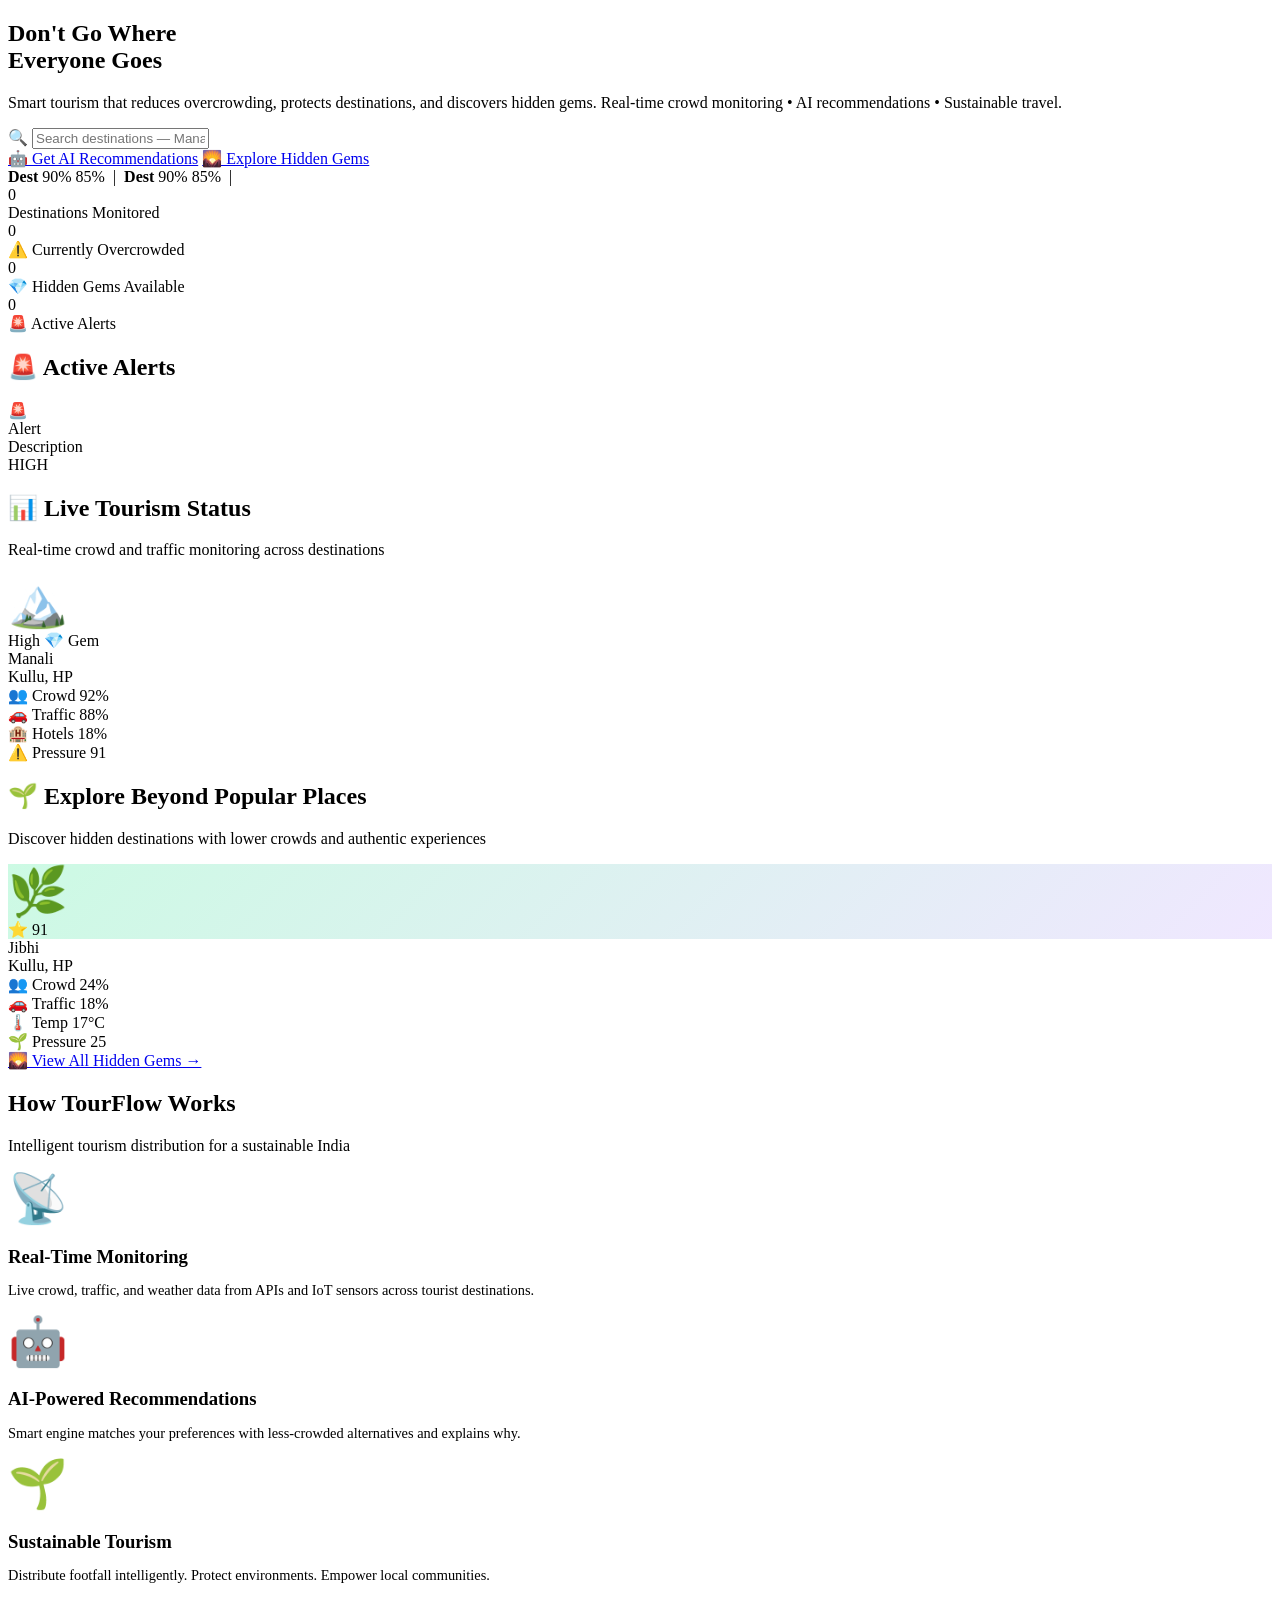
<file: src/main/resources/templates/index.html>
<!DOCTYPE html>
<html xmlns:th="http://www.thymeleaf.org" lang="en">
<head>
    <meta charset="UTF-8">
    <meta name="viewport" content="width=device-width, initial-scale=1.0">
    <title>TourFlow — Smart Tourism Management System</title>
    <meta name="description" content="TourFlow intelligently manages tourist overcrowding at popular hill stations by recommending less-crowded alternative destinations, while supporting local communities and sustainability.">
    <link rel="stylesheet" th:href="@{/css/style.css}">
</head>
<body>
    <!-- Navbar -->
    <div th:replace="~{fragments/header :: navbar}"></div>

    <!-- Hero Section -->
    <section class="hero">
        <div class="hero-content fade-in">
            <h1>
                Don't Go Where<br>
                <span class="gradient-text">Everyone Goes</span>
            </h1>
            <p class="subtitle">
                Smart tourism that reduces overcrowding, protects destinations, and discovers hidden gems.
                Real-time crowd monitoring • AI recommendations • Sustainable travel.
            </p>

            <!-- Search Bar -->
            <form id="searchForm" action="/search" method="get" class="search-container">
                <span class="search-icon">🔍</span>
                <input type="text" id="searchInput" name="q" class="search-bar"
                       placeholder="Search destinations — Manali, Shimla, Jibhi..." autocomplete="off">
                <div id="searchSuggestions" class="search-suggestions"></div>
            </form>

            <div class="flex items-center justify-between" style="gap: 12px; justify-content: center; flex-wrap: wrap;">
                <a href="/recommend" class="btn btn-primary btn-lg">🤖 Get AI Recommendations</a>
                <a href="/explore" class="btn btn-secondary btn-lg">🌄 Explore Hidden Gems</a>
            </div>
        </div>
    </section>

    <!-- Live Crowd Ticker -->
    <div class="container">
        <div class="ticker-container fade-in">
            <div class="ticker-track">
                <th:block th:each="dest : ${destinations}">
                    <span class="ticker-item">
                        <span class="status-dot" th:classappend="${dest.crowdColor}"></span>
                        <strong th:text="${dest.name}">Dest</strong>
                        <span th:text="'👥 ' + ${dest.currentCrowdPercentage} + '%'">90%</span>
                        <span th:text="'🚗 ' + ${dest.currentTrafficPercentage} + '%'">85%</span>
                        &nbsp;|&nbsp;
                    </span>
                </th:block>
                <!-- Duplicate for seamless scroll -->
                <th:block th:each="dest : ${destinations}">
                    <span class="ticker-item">
                        <span class="status-dot" th:classappend="${dest.crowdColor}"></span>
                        <strong th:text="${dest.name}">Dest</strong>
                        <span th:text="'👥 ' + ${dest.currentCrowdPercentage} + '%'">90%</span>
                        <span th:text="'🚗 ' + ${dest.currentTrafficPercentage} + '%'">85%</span>
                        &nbsp;|&nbsp;
                    </span>
                </th:block>
            </div>
        </div>

        <!-- Stats Row -->
        <div class="stats-row">
            <div class="stat-box fade-in fade-in-delay-1">
                <div class="stat-number" th:attr="data-count=${totalDestinations}" data-suffix="">0</div>
                <div class="stat-label">Destinations Monitored</div>
            </div>
            <div class="stat-box fade-in fade-in-delay-2">
                <div class="stat-number" th:attr="data-count=${crowdedDestinations}" data-suffix="">0</div>
                <div class="stat-label">⚠️ Currently Overcrowded</div>
            </div>
            <div class="stat-box fade-in fade-in-delay-3">
                <div class="stat-number" th:attr="data-count=${hiddenGemCount}" data-suffix="">0</div>
                <div class="stat-label">💎 Hidden Gems Available</div>
            </div>
            <div class="stat-box fade-in fade-in-delay-4">
                <div class="stat-number" th:attr="data-count=${alertCount}" data-suffix="">0</div>
                <div class="stat-label">🚨 Active Alerts</div>
            </div>
        </div>

        <!-- Active Alerts Section -->
        <div th:if="${not #lists.isEmpty(activeAlerts)}" class="mb-4">
            <div class="section-header">
                <h2>🚨 Active Alerts</h2>
                <div class="section-divider"></div>
            </div>
            <div class="alert-feed">
                <th:block th:each="alert : ${activeAlerts}" th:if="${#lists.size(activeAlerts) <= 4}">
                    <div class="alert-banner" th:classappend="${alert.severity.name() == 'CRITICAL'} ? '' : 'warning'">
                        <span class="alert-icon" th:text="${alert.type.emoji}">🚨</span>
                        <div class="alert-text">
                            <div class="alert-title" th:text="${alert.destinationName + ' — ' + alert.type.label}">Alert</div>
                            <div class="alert-desc" th:text="${alert.description}">Description</div>
                        </div>
                        <span class="badge" th:classappend="'badge-' + ${alert.severity.color}" th:text="${alert.severity.label}">HIGH</span>
                    </div>
                </th:block>
            </div>
        </div>

        <!-- Top Destinations (Crowded) -->
        <div class="mb-4">
            <div class="section-header">
                <h2>📊 Live Tourism Status</h2>
                <p class="section-desc">Real-time crowd and traffic monitoring across destinations</p>
                <div class="section-divider"></div>
            </div>

            <div class="grid-4" data-live-update="true">
                <th:block th:each="dest,iter : ${destinations}" th:if="${iter.index < 8}">
                    <a th:href="@{'/destination/' + ${dest.id}}" class="dest-card fade-in" th:classappend="'fade-in-delay-' + ${(iter.index % 4) + 1}">
                        <div class="card-image">
                            <span style="font-size: 3rem;">🏔️</span>
                            <div class="card-overlay">
                                <span class="badge" th:classappend="'badge-' + ${dest.crowdColor}" th:text="${dest.crowdLevel}">High</span>
                                <span th:if="${dest.hiddenGem}" class="badge badge-purple">💎 Gem</span>
                            </div>
                        </div>
                        <div class="card-body">
                            <div class="card-title" th:text="${dest.name}">Manali</div>
                            <div class="card-subtitle" th:text="${dest.district + ', ' + dest.state}">Kullu, HP</div>
                            <div class="card-stats">
                                <div class="stat-item">
                                    <span class="stat-label">👥 Crowd</span>
                                    <span class="stat-value num-highlight" th:classappend="${dest.crowdColor}" th:attr="data-dest-crowd=${dest.id}" th:text="${dest.currentCrowdPercentage + '%'}">92%</span>
                                    <div class="progress-bar-container">
                                        <div class="progress-bar" th:classappend="${dest.crowdColor}" th:style="'width: ' + ${dest.currentCrowdPercentage} + '%'" th:attr="data-crowd-bar=${dest.id}"></div>
                                    </div>
                                </div>
                                <div class="stat-item">
                                    <span class="stat-label">🚗 Traffic</span>
                                    <span class="stat-value num-highlight" th:classappend="${dest.trafficColor}" th:attr="data-dest-traffic=${dest.id}" th:text="${dest.currentTrafficPercentage + '%'}">88%</span>
                                    <div class="progress-bar-container">
                                        <div class="progress-bar" th:classappend="${dest.trafficColor}" th:style="'width: ' + ${dest.currentTrafficPercentage} + '%'"></div>
                                    </div>
                                </div>
                                <div class="stat-item">
                                    <span class="stat-label">🏨 Hotels</span>
                                    <span class="stat-value" th:text="${dest.hotelAvailabilityPercentage + '%'}">18%</span>
                                </div>
                                <div class="stat-item">
                                    <span class="stat-label">⚠️ Pressure</span>
                                    <span class="stat-value num-highlight" th:classappend="${dest.pressureColor}" th:attr="data-dest-pressure=${dest.id}" th:text="${dest.tourismPressure + '/100'}">91</span>
                                </div>
                            </div>
                        </div>
                    </a>
                </th:block>
            </div>
        </div>

        <!-- Hidden Gems Section -->
        <div class="mb-4">
            <div class="section-header">
                <h2>🌱 Explore Beyond Popular Places</h2>
                <p class="section-desc">Discover hidden destinations with lower crowds and authentic experiences</p>
                <div class="section-divider"></div>
            </div>

            <div class="grid-3">
                <th:block th:each="gem,iter : ${hiddenGems}">
                    <a th:href="@{'/destination/' + ${gem.id}}" class="dest-card fade-in" th:classappend="'fade-in-delay-' + ${(iter.index % 3) + 1}">
                        <div class="card-image" style="background: linear-gradient(135deg, rgba(0,230,118,0.2), rgba(179,136,255,0.2));">
                            <span style="font-size: 3rem;">🌿</span>
                            <div class="card-overlay">
                                <span class="discovery-badge">⭐ <span th:text="${gem.discoveryScore + '/100'}">91</span></span>
                            </div>
                        </div>
                        <div class="card-body">
                            <div class="card-title" th:text="${gem.name}">Jibhi</div>
                            <div class="card-subtitle" th:text="${gem.district + ', ' + gem.state}">Kullu, HP</div>
                            <div class="card-stats">
                                <div class="stat-item">
                                    <span class="stat-label">👥 Crowd</span>
                                    <span class="stat-value green" th:text="${gem.currentCrowdPercentage + '%'}">24%</span>
                                </div>
                                <div class="stat-item">
                                    <span class="stat-label">🚗 Traffic</span>
                                    <span class="stat-value green" th:text="${gem.currentTrafficPercentage + '%'}">18%</span>
                                </div>
                                <div class="stat-item">
                                    <span class="stat-label">🌡️ Temp</span>
                                    <span class="stat-value" th:text="${gem.temperature + '°C'}">17°C</span>
                                </div>
                                <div class="stat-item">
                                    <span class="stat-label">🌱 Pressure</span>
                                    <span class="stat-value green" th:text="${gem.tourismPressure + '/100'}">25</span>
                                </div>
                            </div>
                        </div>
                    </a>
                </th:block>
            </div>

            <div class="text-center mt-3">
                <a href="/explore" class="btn btn-secondary btn-lg">🌄 View All Hidden Gems →</a>
            </div>
        </div>

        <!-- How It Works -->
        <div class="mb-4">
            <div class="section-header text-center">
                <h2>How TourFlow Works</h2>
                <p class="section-desc">Intelligent tourism distribution for a sustainable India</p>
                <div class="section-divider" style="margin: 12px auto 0;"></div>
            </div>

            <div class="grid-3 mt-3">
                <div class="glass-card-static text-center fade-in fade-in-delay-1">
                    <div style="font-size: 3rem; margin-bottom: 16px;">📡</div>
                    <h3 style="margin-bottom: 8px;">Real-Time Monitoring</h3>
                    <p style="color: var(--text-secondary); font-size: 0.9rem;">Live crowd, traffic, and weather data from APIs and IoT sensors across tourist destinations.</p>
                </div>
                <div class="glass-card-static text-center fade-in fade-in-delay-2">
                    <div style="font-size: 3rem; margin-bottom: 16px;">🤖</div>
                    <h3 style="margin-bottom: 8px;">AI-Powered Recommendations</h3>
                    <p style="color: var(--text-secondary); font-size: 0.9rem;">Smart engine matches your preferences with less-crowded alternatives and explains why.</p>
                </div>
                <div class="glass-card-static text-center fade-in fade-in-delay-3">
                    <div style="font-size: 3rem; margin-bottom: 16px;">🌱</div>
                    <h3 style="margin-bottom: 8px;">Sustainable Tourism</h3>
                    <p style="color: var(--text-secondary); font-size: 0.9rem;">Distribute footfall intelligently. Protect environments. Empower local communities.</p>
                </div>
            </div>
        </div>
    </div>

    <!-- Footer -->
    <div th:replace="~{fragments/footer :: footer}"></div>

    <script th:src="@{/js/main.js}"></script>
</body>
</html>
</file>
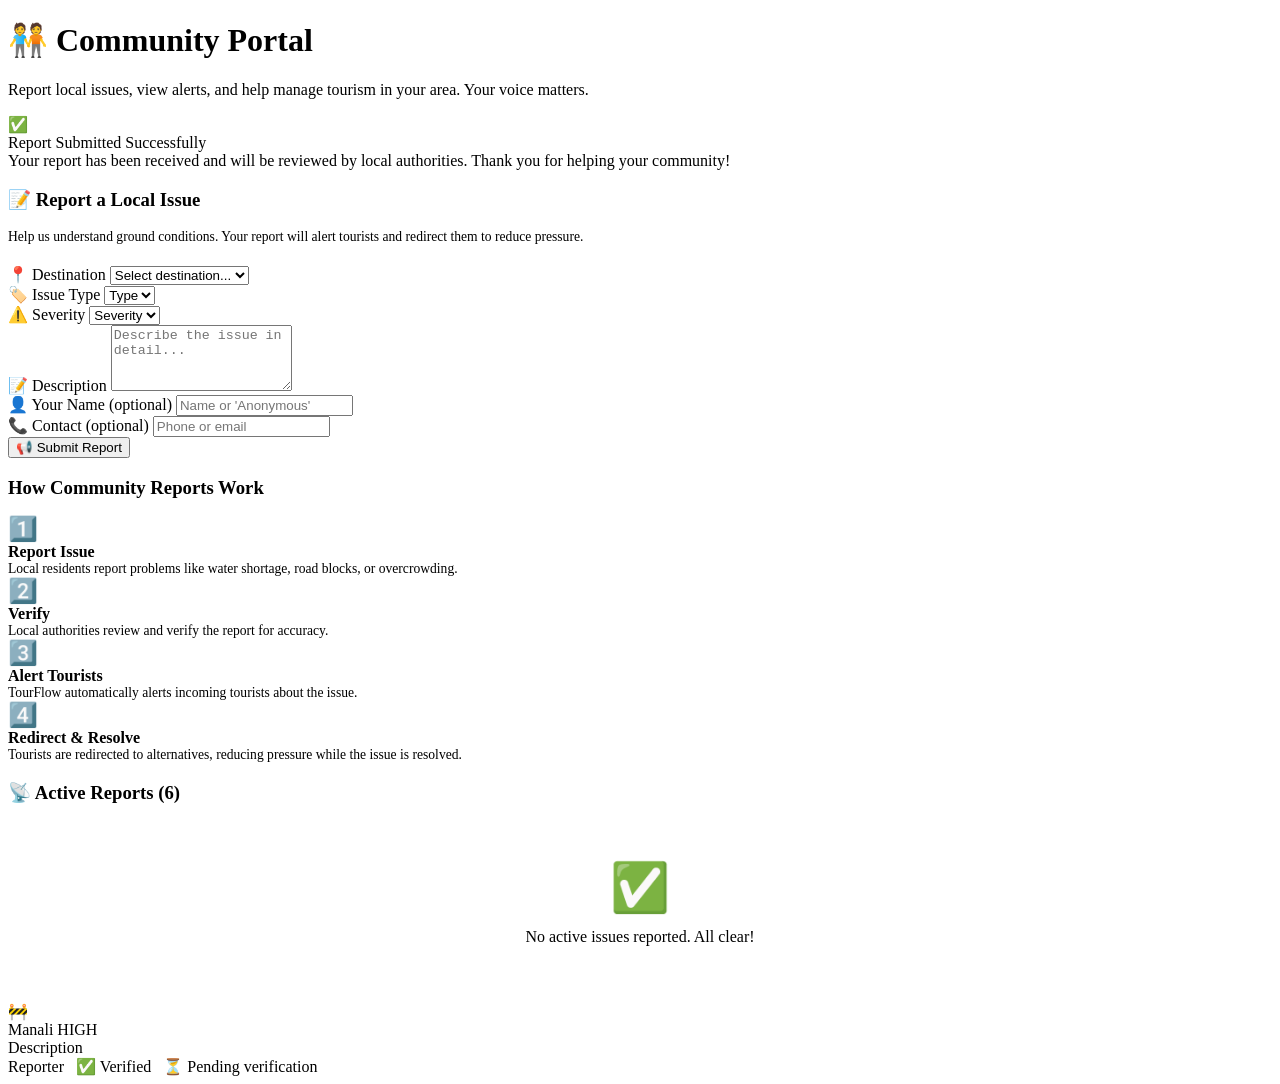
<file: src/main/resources/templates/community.html>
<!DOCTYPE html>
<html xmlns:th="http://www.thymeleaf.org" lang="en">
<head>
    <meta charset="UTF-8">
    <meta name="viewport" content="width=device-width, initial-scale=1.0">
    <title>Community Portal — TourFlow</title>
    <meta name="description" content="Report local issues, view active alerts, and help protect your community from tourism overflow.">
    <link rel="stylesheet" th:href="@{/css/style.css}">
</head>
<body>
    <div th:replace="~{fragments/header :: navbar}"></div>

    <div class="page-content">
        <div class="container">

            <div class="section-header">
                <h1>🧑‍🤝‍🧑 Community Portal</h1>
                <p class="section-desc">Report local issues, view alerts, and help manage tourism in your area. Your voice matters.</p>
                <div class="section-divider"></div>
            </div>

            <!-- Success Message -->
            <div th:if="${param.success}" class="alert-banner success mb-3">
                <span class="alert-icon">✅</span>
                <div class="alert-text">
                    <div class="alert-title">Report Submitted Successfully</div>
                    <div class="alert-desc">Your report has been received and will be reviewed by local authorities. Thank you for helping your community!</div>
                </div>
            </div>

            <div class="grid-2">
                <!-- Report Form -->
                <div>
                    <div class="report-form mb-3">
                        <h3>📝 Report a Local Issue</h3>
                        <p style="color: var(--text-secondary); font-size: 0.85rem; margin-bottom: 20px;">
                            Help us understand ground conditions. Your report will alert tourists and redirect them to reduce pressure.
                        </p>

                        <form th:action="@{/community/report}" method="post">
                            <div class="form-group">
                                <label>📍 Destination</label>
                                <select name="destinationId" class="form-control" id="destSelector" onchange="updateDestName()">
                                    <option value="">Select destination...</option>
                                    <th:block th:each="dest : ${destinations}">
                                        <option th:value="${dest.id}" th:text="${dest.name}" th:attr="data-name=${dest.name}">Manali</option>
                                    </th:block>
                                </select>
                                <input type="hidden" name="destinationName" id="destNameField">
                            </div>

                            <div class="form-group">
                                <label>🏷️ Issue Type</label>
                                <select name="type" class="form-control">
                                    <th:block th:each="type : ${alertTypes}">
                                        <option th:value="${type}" th:text="${type.emoji + ' ' + type.label}">Type</option>
                                    </th:block>
                                </select>
                            </div>

                            <div class="form-group">
                                <label>⚠️ Severity</label>
                                <select name="severity" class="form-control">
                                    <th:block th:each="sev : ${severityLevels}">
                                        <option th:value="${sev}" th:text="${sev.label}">Severity</option>
                                    </th:block>
                                </select>
                            </div>

                            <div class="form-group">
                                <label>📝 Description</label>
                                <textarea name="description" class="form-control" placeholder="Describe the issue in detail..." rows="4" required></textarea>
                            </div>

                            <div class="grid-2">
                                <div class="form-group">
                                    <label>👤 Your Name (optional)</label>
                                    <input type="text" name="reportedBy" class="form-control" placeholder="Name or 'Anonymous'">
                                </div>
                                <div class="form-group">
                                    <label>📞 Contact (optional)</label>
                                    <input type="text" name="contactInfo" class="form-control" placeholder="Phone or email">
                                </div>
                            </div>

                            <button type="submit" class="btn btn-primary btn-lg w-full" style="justify-content: center;">📢 Submit Report</button>
                        </form>
                    </div>

                    <!-- How It Works -->
                    <div class="glass-card-static">
                        <h3 style="margin-bottom: 16px;">How Community Reports Work</h3>
                        <div class="flex gap-2 mb-2" style="align-items: flex-start;">
                            <span style="font-size: 1.5rem;">1️⃣</span>
                            <div>
                                <div style="font-weight: 700;">Report Issue</div>
                                <div style="color: var(--text-secondary); font-size: 0.85rem;">Local residents report problems like water shortage, road blocks, or overcrowding.</div>
                            </div>
                        </div>
                        <div class="flex gap-2 mb-2" style="align-items: flex-start;">
                            <span style="font-size: 1.5rem;">2️⃣</span>
                            <div>
                                <div style="font-weight: 700;">Verify</div>
                                <div style="color: var(--text-secondary); font-size: 0.85rem;">Local authorities review and verify the report for accuracy.</div>
                            </div>
                        </div>
                        <div class="flex gap-2 mb-2" style="align-items: flex-start;">
                            <span style="font-size: 1.5rem;">3️⃣</span>
                            <div>
                                <div style="font-weight: 700;">Alert Tourists</div>
                                <div style="color: var(--text-secondary); font-size: 0.85rem;">TourFlow automatically alerts incoming tourists about the issue.</div>
                            </div>
                        </div>
                        <div class="flex gap-2" style="align-items: flex-start;">
                            <span style="font-size: 1.5rem;">4️⃣</span>
                            <div>
                                <div style="font-weight: 700;">Redirect & Resolve</div>
                                <div style="color: var(--text-secondary); font-size: 0.85rem;">Tourists are redirected to alternatives, reducing pressure while the issue is resolved.</div>
                            </div>
                        </div>
                    </div>
                </div>

                <!-- Active Reports Feed -->
                <div>
                    <div class="glass-card-static">
                        <h3 style="margin-bottom: 16px;">📡 Active Reports (<span th:text="${#lists.size(activeAlerts)}">6</span>)</h3>

                        <div th:if="${#lists.isEmpty(activeAlerts)}" style="text-align: center; padding: 40px; color: var(--text-muted);">
                            <span style="font-size: 3rem;">✅</span>
                            <p style="margin-top: 12px;">No active issues reported. All clear!</p>
                        </div>

                        <div class="alert-feed">
                            <th:block th:each="alert : ${activeAlerts}">
                                <div class="alert-item">
                                    <span class="alert-type-icon" th:text="${alert.type.emoji}">🚧</span>
                                    <div class="alert-content">
                                        <div class="flex items-center gap-1">
                                            <span class="alert-dest" th:text="${alert.destinationName}">Manali</span>
                                            <span class="badge" th:classappend="'badge-' + ${alert.severity.color}" th:text="${alert.severity.label}">HIGH</span>
                                        </div>
                                        <div class="alert-msg mt-1" th:text="${alert.type.label + ': ' + alert.description}">Description</div>
                                        <div class="alert-meta">
                                            <span th:text="'Reported by: ' + ${alert.reportedBy != null ? alert.reportedBy : 'Anonymous'}">Reporter</span>
                                            <span th:if="${alert.verified}" style="margin-left: 8px; color: var(--accent-green);">✅ Verified</span>
                                            <span th:unless="${alert.verified}" style="margin-left: 8px; color: var(--accent-amber);">⏳ Pending verification</span>
                                        </div>
                                    </div>
                                </div>
                            </th:block>
                        </div>
                    </div>
                </div>
            </div>
        </div>
    </div>

    <div th:replace="~{fragments/footer :: footer}"></div>

    <script th:src="@{/js/main.js}"></script>
    <script>
        function updateDestName() {
            const sel = document.getElementById('destSelector');
            const nameField = document.getElementById('destNameField');
            const option = sel.options[sel.selectedIndex];
            nameField.value = option.getAttribute('data-name') || '';
        }
    </script>
</body>
</html>
</file>
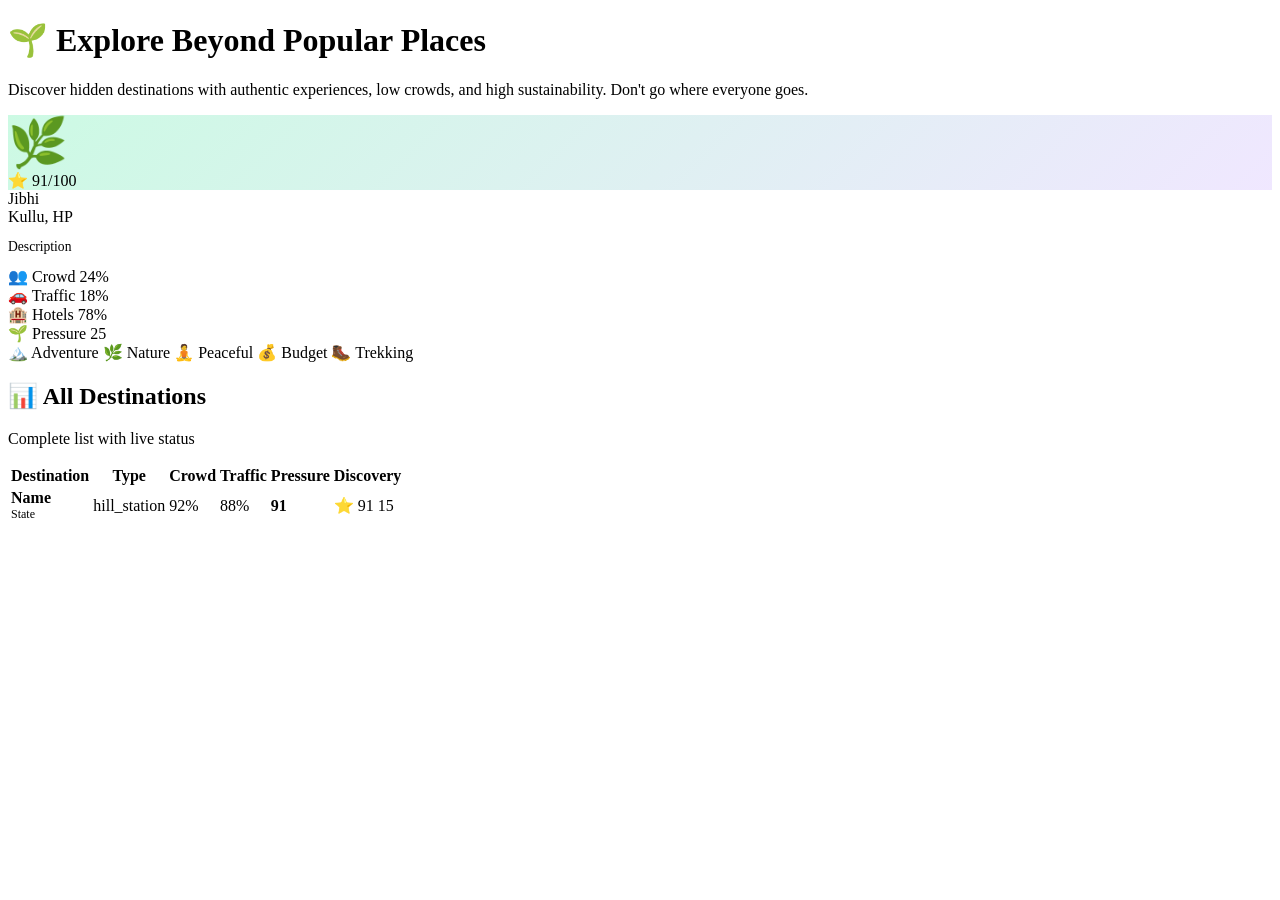
<file: src/main/resources/templates/explore.html>
<!DOCTYPE html>
<html xmlns:th="http://www.thymeleaf.org" lang="en">
<head>
    <meta charset="UTF-8">
    <meta name="viewport" content="width=device-width, initial-scale=1.0">
    <title>Explore Hidden Destinations — TourFlow</title>
    <meta name="description" content="Discover lesser-known, sustainable tourist destinations across India. Explore hidden gems with low crowds and high discovery scores.">
    <link rel="stylesheet" th:href="@{/css/style.css}">
</head>
<body>
    <div th:replace="~{fragments/header :: navbar}"></div>

    <div class="page-content">
        <div class="container">
            <div class="section-header">
                <h1>🌱 Explore Beyond Popular Places</h1>
                <p class="section-desc">Discover hidden destinations with authentic experiences, low crowds, and high sustainability. Don't go where everyone goes.</p>
                <div class="section-divider"></div>
            </div>

            <!-- Hidden Gems Grid -->
            <div class="grid-3 mb-4">
                <th:block th:each="gem,iter : ${hiddenGems}">
                    <a th:href="@{'/destination/' + ${gem.id}}" class="dest-card fade-in" th:classappend="'fade-in-delay-' + ${(iter.index % 3) + 1}">
                        <div class="card-image" style="background: linear-gradient(135deg, rgba(0,230,118,0.2), rgba(179,136,255,0.2));">
                            <span style="font-size: 3rem;">🌿</span>
                            <div class="card-overlay">
                                <span class="discovery-badge">⭐ <span th:text="${gem.discoveryScore}">91</span>/100</span>
                            </div>
                        </div>
                        <div class="card-body">
                            <div class="card-title" th:text="${gem.name}">Jibhi</div>
                            <div class="card-subtitle" th:text="${gem.district + ', ' + gem.state + ' · ' + gem.altitude + 'm'}">Kullu, HP</div>
                            <p style="color: var(--text-secondary); font-size: 0.85rem; margin-bottom: 12px; display: -webkit-box; -webkit-line-clamp: 2; -webkit-box-orient: vertical; overflow: hidden;" th:text="${gem.description}">Description</p>
                            <div class="card-stats">
                                <div class="stat-item">
                                    <span class="stat-label">👥 Crowd</span>
                                    <span class="stat-value green" th:text="${gem.currentCrowdPercentage + '%'}">24%</span>
                                    <div class="progress-bar-container">
                                        <div class="progress-bar green" th:style="'width:' + ${gem.currentCrowdPercentage} + '%'"></div>
                                    </div>
                                </div>
                                <div class="stat-item">
                                    <span class="stat-label">🚗 Traffic</span>
                                    <span class="stat-value green" th:text="${gem.currentTrafficPercentage + '%'}">18%</span>
                                    <div class="progress-bar-container">
                                        <div class="progress-bar green" th:style="'width:' + ${gem.currentTrafficPercentage} + '%'"></div>
                                    </div>
                                </div>
                                <div class="stat-item">
                                    <span class="stat-label">🏨 Hotels</span>
                                    <span class="stat-value" th:text="${gem.hotelAvailabilityPercentage + '%'}">78%</span>
                                </div>
                                <div class="stat-item">
                                    <span class="stat-label">🌱 Pressure</span>
                                    <span class="stat-value green" th:text="${gem.tourismPressure + '/100'}">25</span>
                                </div>
                            </div>
                            <div class="flex flex-wrap gap-1 mt-2">
                                <span th:if="${gem.adventureFriendly}" class="badge badge-blue">🏔️ Adventure</span>
                                <span th:if="${gem.natureFriendly}" class="badge badge-green">🌿 Nature</span>
                                <span th:if="${gem.peacefulFriendly}" class="badge badge-purple">🧘 Peaceful</span>
                                <span th:if="${gem.budgetFriendly}" class="badge badge-yellow">💰 Budget</span>
                                <span th:if="${gem.trekkingFriendly}" class="badge badge-orange">🥾 Trekking</span>
                            </div>
                        </div>
                    </a>
                </th:block>
            </div>

            <!-- All Destinations -->
            <div class="section-header">
                <h2>📊 All Destinations</h2>
                <p class="section-desc">Complete list with live status</p>
                <div class="section-divider"></div>
            </div>

            <div class="glass-card-static">
                <table class="alt-table">
                    <thead>
                        <tr>
                            <th>Destination</th>
                            <th>Type</th>
                            <th>Crowd</th>
                            <th>Traffic</th>
                            <th>Pressure</th>
                            <th>Discovery</th>
                        </tr>
                    </thead>
                    <tbody>
                        <tr th:each="dest : ${allDestinations}">
                            <td>
                                <a th:href="@{'/destination/' + ${dest.id}}" style="font-weight: 700;" th:text="${dest.name}">Name</a>
                                <div style="font-size: 0.75rem; color: var(--text-muted);" th:text="${dest.state}">State</div>
                            </td>
                            <td><span class="badge badge-blue" th:text="${dest.type}">hill_station</span></td>
                            <td>
                                <span class="status-dot" th:classappend="${dest.crowdColor}"></span>
                                <span th:text="${dest.currentCrowdPercentage + '%'}">92%</span>
                            </td>
                            <td>
                                <span class="status-dot" th:classappend="${dest.trafficColor}"></span>
                                <span th:text="${dest.currentTrafficPercentage + '%'}">88%</span>
                            </td>
                            <td><span th:classappend="${dest.pressureColor}" style="font-weight: 700;" th:text="${dest.tourismPressure + '/100'}">91</span></td>
                            <td>
                                <span th:if="${dest.hiddenGem}" class="discovery-badge">⭐ <span th:text="${dest.discoveryScore}">91</span></span>
                                <span th:unless="${dest.hiddenGem}" style="color: var(--text-muted);" th:text="${dest.discoveryScore}">15</span>
                            </td>
                        </tr>
                    </tbody>
                </table>
            </div>
        </div>
    </div>

    <div th:replace="~{fragments/footer :: footer}"></div>
    <script th:src="@{/js/main.js}"></script>
</body>
</html>
</file>
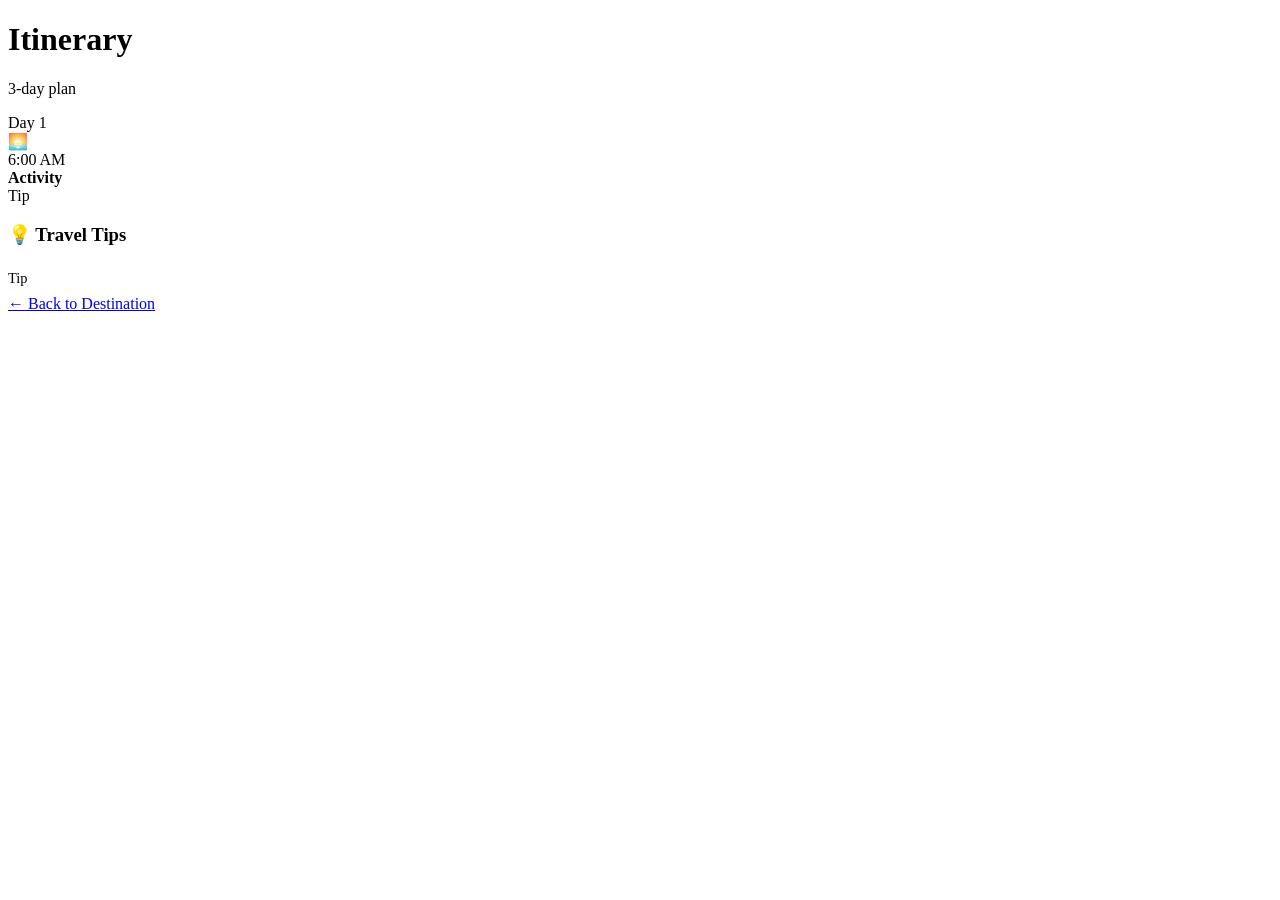
<file: src/main/resources/templates/itinerary.html>
<!DOCTYPE html>
<html xmlns:th="http://www.thymeleaf.org" lang="en">
<head>
    <meta charset="UTF-8">
    <meta name="viewport" content="width=device-width, initial-scale=1.0">
    <title th:text="${itinerary.get('destination') + ' Itinerary — TourFlow'}">Itinerary — TourFlow</title>
    <link rel="stylesheet" th:href="@{/css/style.css}">
</head>
<body>
    <div th:replace="~{fragments/header :: navbar}"></div>

    <div class="page-content">
        <div class="container" style="max-width: 800px;">

            <div class="section-header">
                <h1 th:text="'📋 ' + ${itinerary.get('destination')} + ' Itinerary'">Itinerary</h1>
                <p class="section-desc" th:text="${itinerary.get('days') + '-day optimized plan · AI-generated to avoid peak crowds'}">3-day plan</p>
                <div class="section-divider"></div>
            </div>

            <!-- Day Plans -->
            <th:block th:each="day : ${itinerary.get('dayPlans')}">
                <div class="itinerary-day glass-card-static mb-3 fade-in">
                    <div class="day-header" th:text="${day.get('title')}">Day 1</div>

                    <th:block th:each="activity : ${day.get('activities')}">
                        <div class="activity-item">
                            <span class="activity-icon" th:text="${activity.get('icon')}">🌅</span>
                            <div class="activity-time" th:text="${activity.get('time')}">6:00 AM</div>
                            <div class="activity-content">
                                <div style="font-weight: 600;" th:text="${activity.get('activity')}">Activity</div>
                                <div class="activity-tip" th:text="'💡 ' + ${activity.get('tip')}">Tip</div>
                            </div>
                        </div>
                    </th:block>
                </div>
            </th:block>

            <!-- Travel Tips -->
            <div class="glass-card-static mb-3 fade-in">
                <h3 style="margin-bottom: 16px;">💡 Travel Tips</h3>
                <th:block th:each="tip : ${itinerary.get('tips')}">
                    <div style="padding: 8px 0; border-bottom: 1px solid var(--border-glass); font-size: 0.9rem; color: var(--text-secondary);" th:text="${tip}">Tip</div>
                </th:block>
            </div>

            <div class="text-center">
                <a href="javascript:history.back()" class="btn btn-secondary">← Back to Destination</a>
            </div>
        </div>
    </div>

    <div th:replace="~{fragments/footer :: footer}"></div>
    <script th:src="@{/js/main.js}"></script>
</body>
</html>
</file>
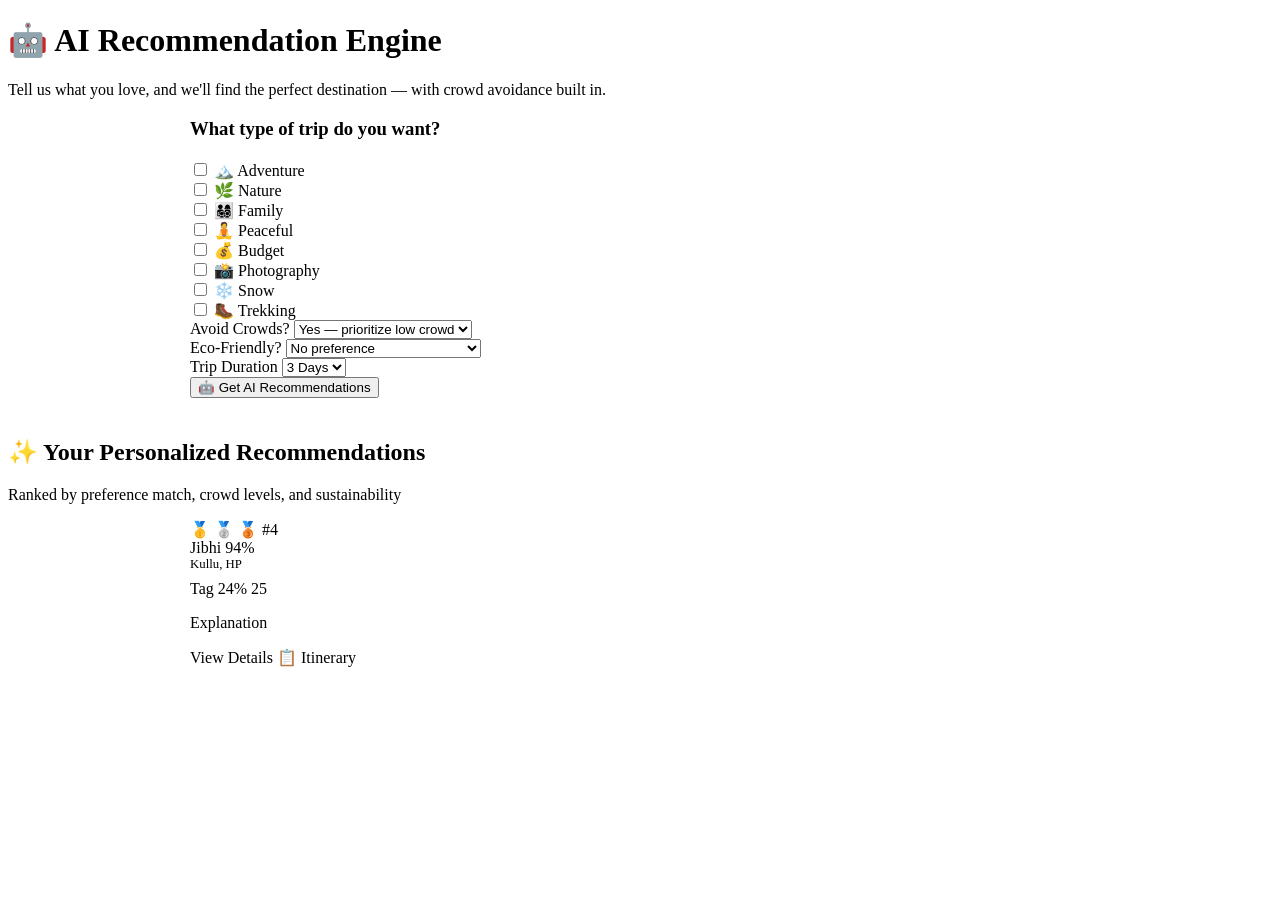
<file: src/main/resources/templates/recommend.html>
<!DOCTYPE html>
<html xmlns:th="http://www.thymeleaf.org" lang="en">
<head>
    <meta charset="UTF-8">
    <meta name="viewport" content="width=device-width, initial-scale=1.0">
    <title>AI Recommendation Engine — TourFlow</title>
    <meta name="description" content="Get personalized destination recommendations based on your travel preferences, crowd avoidance, and sustainability goals.">
    <link rel="stylesheet" th:href="@{/css/style.css}">
</head>
<body>
    <div th:replace="~{fragments/header :: navbar}"></div>

    <div class="page-content">
        <div class="container">
            <div class="section-header text-center">
                <h1>🤖 AI Recommendation Engine</h1>
                <p class="section-desc">Tell us what you love, and we'll find the perfect destination — with crowd avoidance built in.</p>
                <div class="section-divider" style="margin: 12px auto 0;"></div>
            </div>

            <!-- Preference Form -->
            <form th:action="@{/recommend}" method="post" class="glass-card-static mb-4" style="max-width: 900px; margin: 0 auto 40px;">
                <h3 style="margin-bottom: 20px;">What type of trip do you want?</h3>

                <div class="pref-grid">
                    <div class="pref-card">
                        <input type="checkbox" id="adventure" name="tripTypes" value="adventure" onchange="togglePreference(this)">
                        <label for="adventure">
                            <span class="pref-icon">🏔️</span>
                            <span class="pref-label">Adventure</span>
                        </label>
                    </div>
                    <div class="pref-card">
                        <input type="checkbox" id="nature" name="tripTypes" value="nature" onchange="togglePreference(this)">
                        <label for="nature">
                            <span class="pref-icon">🌿</span>
                            <span class="pref-label">Nature</span>
                        </label>
                    </div>
                    <div class="pref-card">
                        <input type="checkbox" id="family" name="tripTypes" value="family" onchange="togglePreference(this)">
                        <label for="family">
                            <span class="pref-icon">👨‍👩‍👧‍👦</span>
                            <span class="pref-label">Family</span>
                        </label>
                    </div>
                    <div class="pref-card">
                        <input type="checkbox" id="peaceful" name="tripTypes" value="peaceful" onchange="togglePreference(this)">
                        <label for="peaceful">
                            <span class="pref-icon">🧘</span>
                            <span class="pref-label">Peaceful</span>
                        </label>
                    </div>
                    <div class="pref-card">
                        <input type="checkbox" id="budget" name="tripTypes" value="budget" onchange="togglePreference(this)">
                        <label for="budget">
                            <span class="pref-icon">💰</span>
                            <span class="pref-label">Budget</span>
                        </label>
                    </div>
                    <div class="pref-card">
                        <input type="checkbox" id="photography" name="tripTypes" value="photography" onchange="togglePreference(this)">
                        <label for="photography">
                            <span class="pref-icon">📸</span>
                            <span class="pref-label">Photography</span>
                        </label>
                    </div>
                    <div class="pref-card">
                        <input type="checkbox" id="snow" name="tripTypes" value="snow" onchange="togglePreference(this)">
                        <label for="snow">
                            <span class="pref-icon">❄️</span>
                            <span class="pref-label">Snow</span>
                        </label>
                    </div>
                    <div class="pref-card">
                        <input type="checkbox" id="trekking" name="tripTypes" value="trekking" onchange="togglePreference(this)">
                        <label for="trekking">
                            <span class="pref-icon">🥾</span>
                            <span class="pref-label">Trekking</span>
                        </label>
                    </div>
                </div>

                <div class="grid-3 mb-3">
                    <div class="form-group">
                        <label for="avoidCrowds">Avoid Crowds?</label>
                        <select id="avoidCrowds" name="avoidCrowds" class="form-control">
                            <option value="true" selected>Yes — prioritize low crowd</option>
                            <option value="false">No — show all options</option>
                        </select>
                    </div>
                    <div class="form-group">
                        <label for="ecoFriendly">Eco-Friendly?</label>
                        <select id="ecoFriendly" name="ecoFriendly" class="form-control">
                            <option value="true">Yes — prioritize sustainability</option>
                            <option value="false" selected>No preference</option>
                        </select>
                    </div>
                    <div class="form-group">
                        <label for="tripDays">Trip Duration</label>
                        <select id="tripDays" name="tripDays" class="form-control">
                            <option value="1">1 Day</option>
                            <option value="2">2 Days</option>
                            <option value="3" selected>3 Days</option>
                            <option value="4">4 Days</option>
                            <option value="5">5 Days</option>
                        </select>
                    </div>
                </div>

                <div class="text-center">
                    <button type="submit" class="btn btn-primary btn-lg">🤖 Get AI Recommendations</button>
                </div>
            </form>

            <!-- Results -->
            <div th:if="${hasResults}" class="mb-4">
                <div class="section-header">
                    <h2>✨ Your Personalized Recommendations</h2>
                    <p class="section-desc">Ranked by preference match, crowd levels, and sustainability</p>
                    <div class="section-divider"></div>
                </div>

                <div style="max-width: 900px; margin: 0 auto;">
                    <th:block th:each="rec,iter : ${recommendations}" th:if="${iter.index < 10}">
                        <div class="rec-card fade-in" th:classappend="'fade-in-delay-' + ${(iter.index % 4) + 1}">
                            <div class="rec-rank">
                                <span th:if="${iter.index == 0}">🥇</span>
                                <span th:if="${iter.index == 1}">🥈</span>
                                <span th:if="${iter.index == 2}">🥉</span>
                                <span th:if="${iter.index > 2}" th:text="${'#' + (iter.index + 1)}">#4</span>
                            </div>
                            <div class="rec-body">
                                <div class="rec-header">
                                    <a th:href="@{'/destination/' + ${rec.get('destination').id}}" class="rec-name" th:text="${rec.get('destination').name}">Jibhi</a>
                                    <span class="rec-score" th:text="${rec.get('matchScore') + '% match'}">94%</span>
                                </div>
                                <div style="font-size: 0.8rem; color: var(--text-muted); margin-bottom: 8px;" th:text="${rec.get('destination').district + ', ' + rec.get('destination').state + ' · ' + rec.get('destination').altitude + 'm'}">Kullu, HP</div>
                                <div class="rec-tags">
                                    <th:block th:each="highlight : ${rec.get('highlights')}">
                                        <span class="badge badge-blue" th:text="${highlight}">Tag</span>
                                    </th:block>
                                    <span class="badge" th:classappend="'badge-' + ${rec.get('destination').crowdColor}" th:text="'👥 ' + ${rec.get('destination').currentCrowdPercentage} + '%'">24%</span>
                                    <span class="badge" th:classappend="'badge-' + ${rec.get('destination').pressureColor}" th:text="'⚠️ ' + ${rec.get('destination').tourismPressure} + '/100'">25</span>
                                </div>
                                <p class="rec-explanation" th:text="${rec.get('explanation')}">Explanation</p>
                                <div class="flex gap-1 mt-2">
                                    <a th:href="@{'/destination/' + ${rec.get('destination').id}}" class="btn btn-sm btn-secondary">View Details</a>
                                    <a th:href="@{'/itinerary/' + ${rec.get('destination').id}}" class="btn btn-sm btn-primary">📋 Itinerary</a>
                                </div>
                            </div>
                        </div>
                    </th:block>
                </div>
            </div>
        </div>
    </div>

    <div th:replace="~{fragments/footer :: footer}"></div>
    <script th:src="@{/js/main.js}"></script>
</body>
</html>
</file>
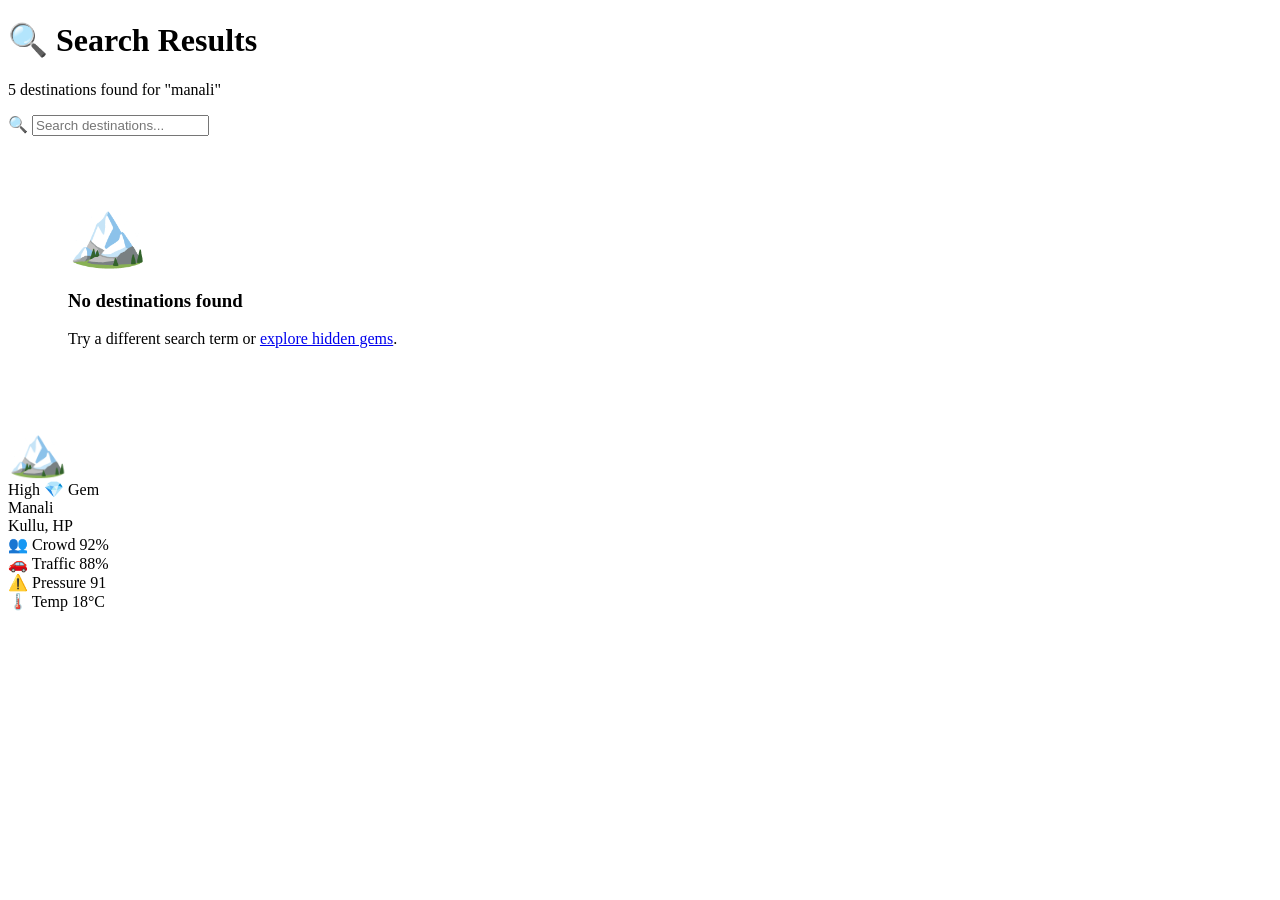
<file: src/main/resources/templates/search.html>
<!DOCTYPE html>
<html xmlns:th="http://www.thymeleaf.org" lang="en">
<head>
    <meta charset="UTF-8">
    <meta name="viewport" content="width=device-width, initial-scale=1.0">
    <title>Search Results — TourFlow</title>
    <link rel="stylesheet" th:href="@{/css/style.css}">
</head>
<body>
    <div th:replace="~{fragments/header :: navbar}"></div>

    <div class="page-content">
        <div class="container">
            <div class="section-header">
                <h1>🔍 Search Results</h1>
                <p class="section-desc">
                    <span th:text="${resultCount}">5</span> destinations found for
                    "<span th:text="${query}">manali</span>"
                </p>
                <div class="section-divider"></div>
            </div>

            <!-- Search bar -->
            <form action="/search" method="get" class="search-container mb-4" style="max-width: 600px;">
                <span class="search-icon">🔍</span>
                <input type="text" name="q" class="search-bar" th:value="${query}" placeholder="Search destinations...">
            </form>

            <div th:if="${#lists.isEmpty(results)}" class="glass-card-static text-center" style="padding: 60px;">
                <span style="font-size: 4rem;">🏔️</span>
                <h3 class="mt-2">No destinations found</h3>
                <p style="color: var(--text-secondary);">Try a different search term or <a href="/explore">explore hidden gems</a>.</p>
            </div>

            <div class="grid-3">
                <th:block th:each="dest,iter : ${results}">
                    <a th:href="@{'/destination/' + ${dest.id}}" class="dest-card fade-in" th:classappend="'fade-in-delay-' + ${(iter.index % 3) + 1}">
                        <div class="card-image">
                            <span style="font-size: 3rem;">🏔️</span>
                            <div class="card-overlay">
                                <span class="badge" th:classappend="'badge-' + ${dest.crowdColor}" th:text="${dest.crowdLevel}">High</span>
                                <span th:if="${dest.hiddenGem}" class="badge badge-purple">💎 Gem</span>
                            </div>
                        </div>
                        <div class="card-body">
                            <div class="card-title" th:text="${dest.name}">Manali</div>
                            <div class="card-subtitle" th:text="${dest.district + ', ' + dest.state}">Kullu, HP</div>
                            <div class="card-stats">
                                <div class="stat-item">
                                    <span class="stat-label">👥 Crowd</span>
                                    <span class="stat-value num-highlight" th:classappend="${dest.crowdColor}" th:text="${dest.currentCrowdPercentage + '%'}">92%</span>
                                </div>
                                <div class="stat-item">
                                    <span class="stat-label">🚗 Traffic</span>
                                    <span class="stat-value" th:classappend="${dest.trafficColor}" th:text="${dest.currentTrafficPercentage + '%'}">88%</span>
                                </div>
                                <div class="stat-item">
                                    <span class="stat-label">⚠️ Pressure</span>
                                    <span class="stat-value" th:classappend="${dest.pressureColor}" th:text="${dest.tourismPressure + '/100'}">91</span>
                                </div>
                                <div class="stat-item">
                                    <span class="stat-label">🌡️ Temp</span>
                                    <span class="stat-value" th:text="${dest.temperature + '°C'}">18°C</span>
                                </div>
                            </div>
                        </div>
                    </a>
                </th:block>
            </div>
        </div>
    </div>

    <div th:replace="~{fragments/footer :: footer}"></div>
    <script th:src="@{/js/main.js}"></script>
</body>
</html>
</file>
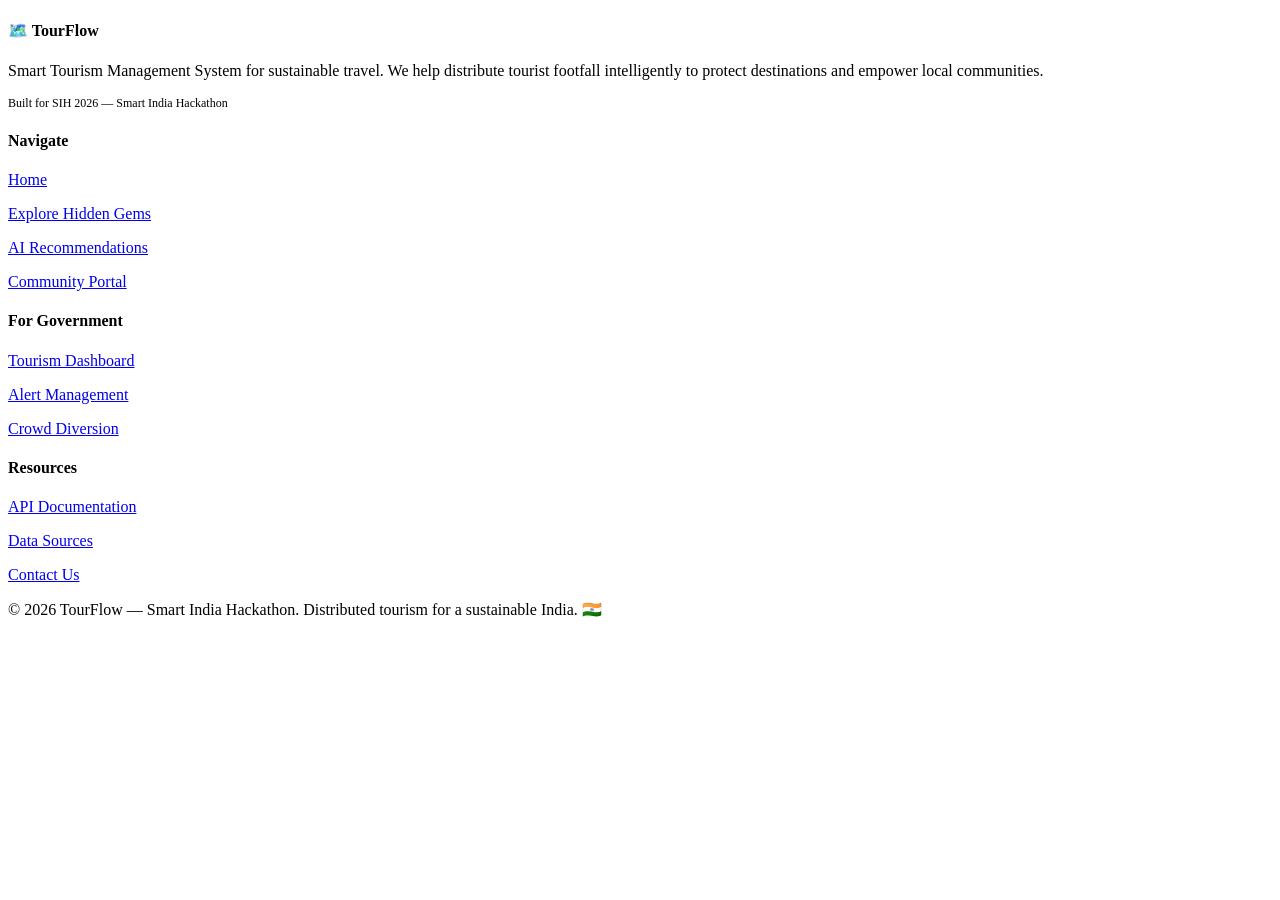
<file: src/main/resources/templates/fragments/footer.html>
<!DOCTYPE html>
<html xmlns:th="http://www.thymeleaf.org">
<head>
    <meta charset="UTF-8">
    <footer th:fragment="footer" class="footer">
        <div class="footer-inner">
            <div>
                <h4>🗺️ TourFlow</h4>
                <p>Smart Tourism Management System for sustainable travel. We help distribute tourist footfall intelligently to protect destinations and empower local communities.</p>
                <p class="mt-2" style="font-size: 0.75rem;">Built for SIH 2026 — Smart India Hackathon</p>
            </div>
            <div>
                <h4>Navigate</h4>
                <p><a href="/">Home</a></p>
                <p><a href="/explore">Explore Hidden Gems</a></p>
                <p><a href="/recommend">AI Recommendations</a></p>
                <p><a href="/community">Community Portal</a></p>
            </div>
            <div>
                <h4>For Government</h4>
                <p><a href="/admin">Tourism Dashboard</a></p>
                <p><a href="/admin">Alert Management</a></p>
                <p><a href="/admin">Crowd Diversion</a></p>
            </div>
            <div>
                <h4>Resources</h4>
                <p><a href="#">API Documentation</a></p>
                <p><a href="#">Data Sources</a></p>
                <p><a href="#">Contact Us</a></p>
            </div>
        </div>
        <div class="footer-bottom">
            <p>© 2026 TourFlow — Smart India Hackathon. Distributed tourism for a sustainable India. 🇮🇳</p>
        </div>
    </footer>
</head>
</html>
</file>
